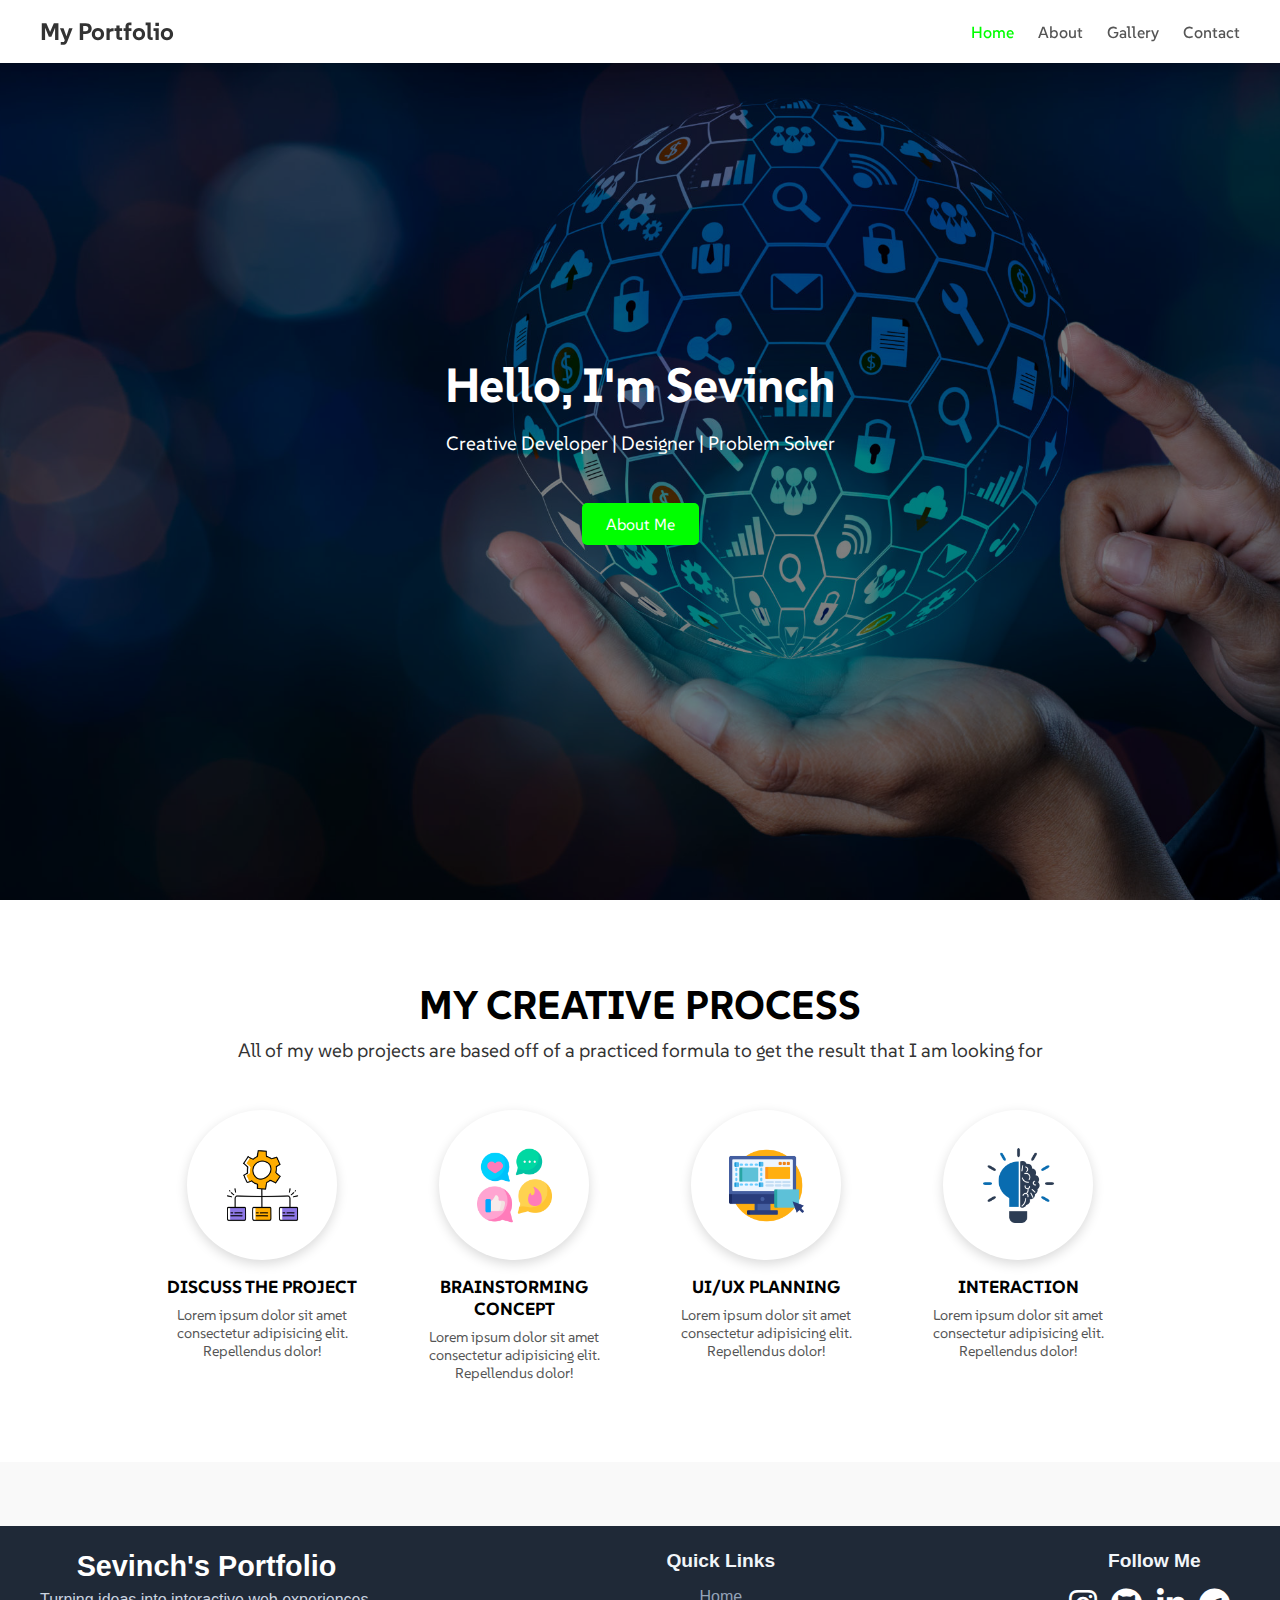
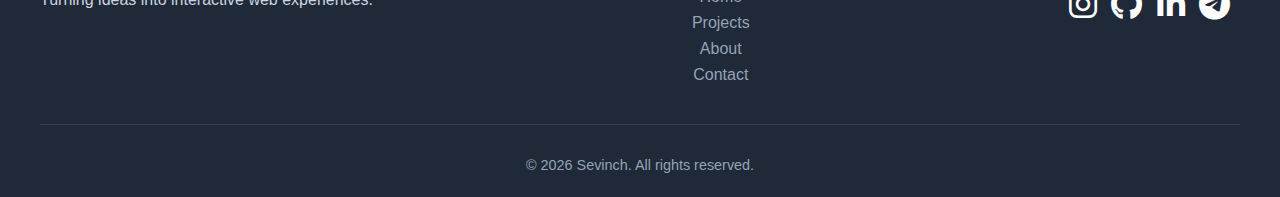
<file: index.html>
<!DOCTYPE html>
<html lang="en">
    <head>
        <meta charset="UTF-8">
        <meta http-equiv="X-UA-Compatible" content="IE=edge">
        <meta name="viewport" content="width=device-width, initial-scale=1.0">
        <link rel="stylesheet" href="./style/style.css">
        <link rel="stylesheet" href="https://cdnjs.cloudflare.com/ajax/libs/font-awesome/6.7.2/css/all.min.css" integrity="sha512-Evv84Mr4kqVGRNSgIGL/F/aIDqQb7xQ2vcrdIwxfjThSH8CSR7PBEakCr51Ck+w+/U6swU2Im1vVX0SVk9ABhg==" crossorigin="anonymous" referrerpolicy="no-referrer" />
        <title>Sevinch</title>
    </head>
    <body>
        <nav>
            <div class="nav-container">
            <div class="logo">My Portfolio</div>
        
            <input type="checkbox" id="menu-toggle" />
            <label for="menu-toggle" class="hamburger">
                <span></span>
                <span></span>
                <span></span>
            </label>
        
            <div class="nav-links">
                <a href="index.html" class="current">Home</a>
                <a href="about.html">About</a>
                <a href="gallary.html">Gallery</a>
                <a href="contact.html">Contact</a>
            </div>
            </div>
        </nav>
        
        <section class="hero">
            <div class="hero-content">
            <h1>Hello, I'm Sevinch</h1>
            <p>Creative Developer | Designer | Problem Solver</p>
            <a href="about.html" class="btn">About Me</a>
            </div>
        </section>

        <section class="process">
            <h2 class="section-title">MY CREATIVE PROCESS</h2>
            <p class="section-subtitle">
              All of my web projects are based off of a practiced formula to get the result that I am looking for
            </p>
          
            <div class="process-steps">
              <div class="step">
                <div class="step-img">
                  <img src="img/structure.png" alt="Discuss the Project" />
                  <span class="badge">1</span>
                </div>
                <h3>DISCUSS THE PROJECT</h3>
                <p>Lorem ipsum dolor sit amet consectetur adipisicing elit. Repellendus dolor!</p>
              </div>
          
              <div class="step">
                <div class="step-img">
                  <img src="img/interaction.png" alt="Brainstorming Concept" />
                  <span class="badge">2</span>
                </div>
                <h3>BRAINSTORMING CONCEPT</h3>
                <p>Lorem ipsum dolor sit amet consectetur adipisicing elit. Repellendus dolor!</p>
              </div>
          
              <div class="step">
                <div class="step-img">
                  <img src="img/ux.png" alt="UI/UX Planning" />
                  <span class="badge">3</span>
                </div>
                <h3>UI/UX PLANNING</h3>
                <p>Lorem ipsum dolor sit amet consectetur adipisicing elit. Repellendus dolor!</p>
              </div>
          
              <div class="step">
                <div class="step-img">
                  <img src="img/idea.png" alt="Interaction" />
                  <span class="badge">4</span>
                </div>
                <h3>INTERACTION</h3>
                <p>Lorem ipsum dolor sit amet consectetur adipisicing elit. Repellendus dolor!</p>
              </div>
            </div>
          </section>

          <footer class="footer">
            <div class="footer-container">
              <div class="footer-left">
                <h2>Sevinch's Portfolio</h2>
                <p>Turning ideas into interactive web experiences.</p>
              </div>
              <div class="footer-center">
                <h3>Quick Links</h3>
                <ul>
                  <li><a href="index.html">Home</a></li>
                  <li><a href="gallary.html">Projects</a></li>
                  <li><a href="about.html">About</a></li>
                  <li><a href="contact.html">Contact</a></li>
                </ul>
              </div>
              <div class="footer-right">
                <h3>Follow Me</h3>
                <div class="social-icons">
                  <a target="_blank" href="#"><i class="fa-brands fa-instagram"></i></a>
                  <a target="_blank" href="https://github.com/sevkasaid/Personal-Website"><i class="fa-brands fa-github"></i></a>
                  <a target="_blank" href="https://www.linkedin.com/authwall?trk=bf&trkInfo=AQFnyux4Jipe9wAAAZZsxI5YUhnlxFfcg4cA3wCI5gYJkzOhWcXl2ZayeL5c4IeHWQucrjoIg_741Z7NwXQ49zB4oUQIrrTdsprxOsa0LOjs8679q6TnLz8F3SGu0C29P1vuZqw=&original_referer=&sessionRedirect=https%3A%2F%2Fwww.linkedin.com%2Fin%2Fsevinch-saidova-a7704a2a6%3Futm_source%3Dshare%26utm_campaign%3Dshare_via%26utm_content%3Dprofile%26utm_medium%3Dios_app"><i class="fa-brands fa-linkedin-in"></i></a>
                  <a target="_blank" href="https://web.telegram.org/k/"><i class="fa-brands fa-telegram"></i></a>
                </div>
              </div>
            </div>
            <div class="footer-bottom">
                <p>&copy; <span id="year"></span> Sevinch. All rights reserved.</p>
            </div>
          </footer>
          

        
    </body>

    <script>
        document.getElementById("year").textContent = new Date().getFullYear();
      </script>
</html>
</file>
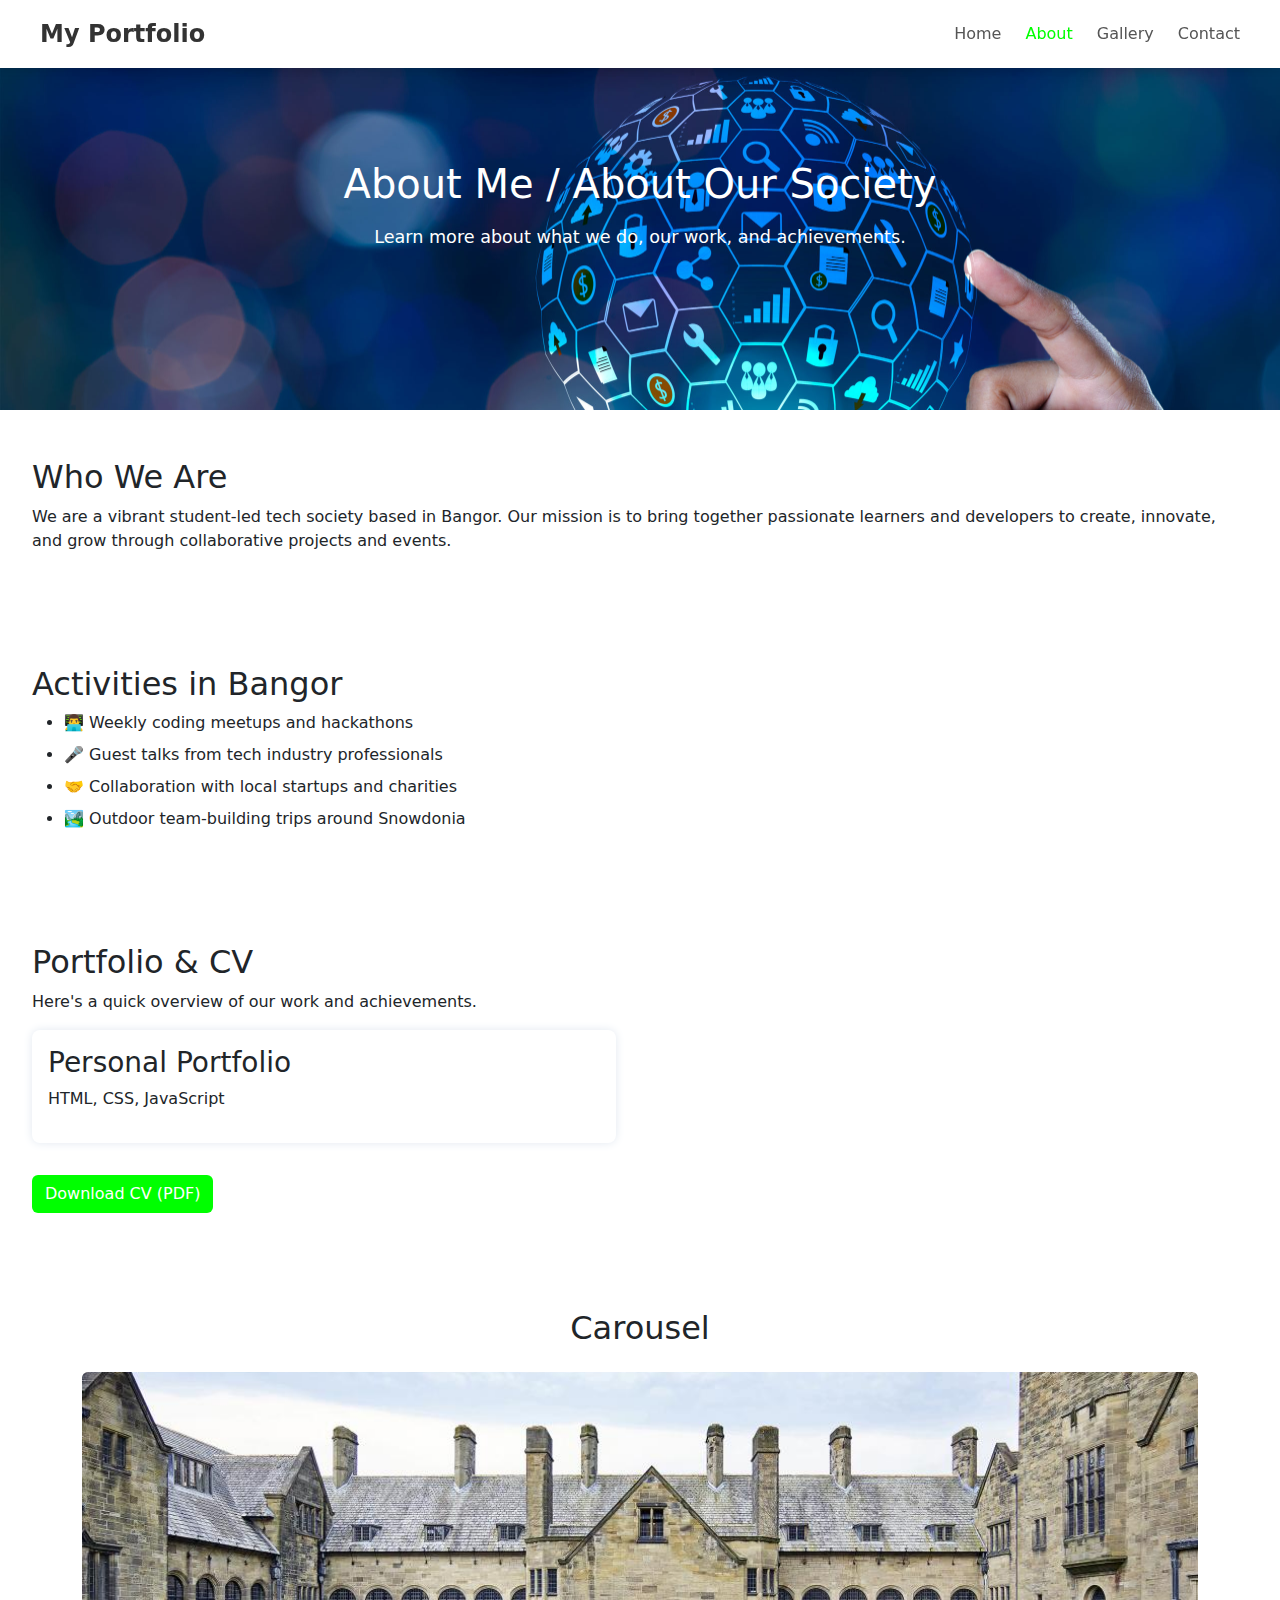
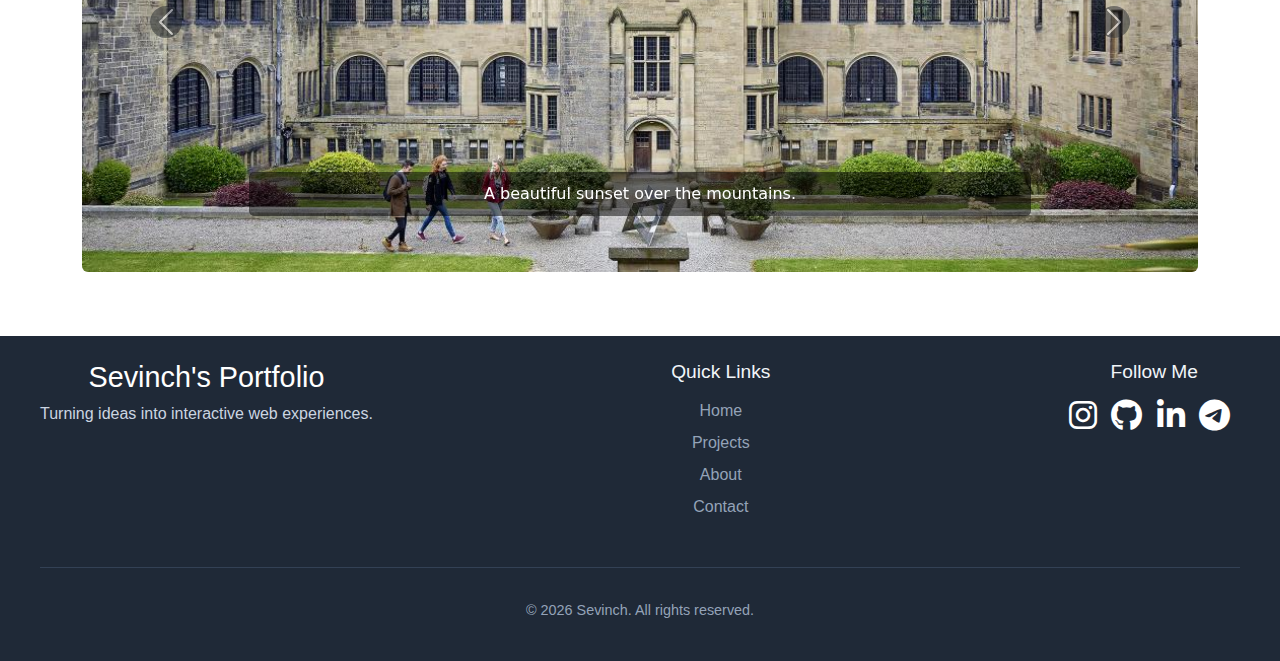
<file: about.html>
<!DOCTYPE html>
<html lang="en">
    <head>
        <meta charset="UTF-8">
        <meta http-equiv="X-UA-Compatible" content="IE=edge">
        <meta name="viewport" content="width=device-width, initial-scale=1.0">
        <link rel="stylesheet" href="./style/style.css">
        <link rel="stylesheet" href="https://cdnjs.cloudflare.com/ajax/libs/font-awesome/6.7.2/css/all.min.css" integrity="sha512-Evv84Mr4kqVGRNSgIGL/F/aIDqQb7xQ2vcrdIwxfjThSH8CSR7PBEakCr51Ck+w+/U6swU2Im1vVX0SVk9ABhg==" crossorigin="anonymous" referrerpolicy="no-referrer" />
        <link href="https://cdn.jsdelivr.net/npm/bootstrap@5.3.3/dist/css/bootstrap.min.css" rel="stylesheet">

        <title>Sevinch</title>
    </head>
    <body>
        <nav>
            <div class="nav-container">
            <div class="logo">My Portfolio</div>
        
            <input type="checkbox" id="menu-toggle" />
            <label for="menu-toggle" class="hamburger">
                <span></span>
                <span></span>
                <span></span>
            </label>
        
            <div class="nav-links">
                <a href="index.html">Home</a>
                <a href="about.html" class="current">About</a>
                <a href="gallary.html">Gallery</a>
                <a href="contact.html">Contact</a>
            </div>
            </div>
        </nav>
        <header class="about-header">
          <h1>About Me / About Our Society</h1>
          <p>Learn more about what we do, our work, and achievements.</p>
        </header>
      
        <section class="about-description">
          <h2>Who We Are</h2>
          <p>
            We are a vibrant student-led tech society based in Bangor. Our mission is to bring together
            passionate learners and developers to create, innovate, and grow through collaborative projects
            and events.
          </p>
        </section>
      
        <section class="bangor-activities">
          <h2>Activities in Bangor</h2>
          <ul>
            <li>👨‍💻 Weekly coding meetups and hackathons</li>
            <li>🎤 Guest talks from tech industry professionals</li>
            <li>🤝 Collaboration with local startups and charities</li>
            <li>🏞 Outdoor team-building trips around Snowdonia</li>
          </ul>
        </section>
      
        <section class="portfolio">
          <h2>Portfolio & CV</h2>
          <p>Here's a quick overview of our work and achievements.</p>
          <div class="projects">
            <div class="project-card">
              <h3>Personal Portfolio</h3>
              <p>HTML, CSS, JavaScript</p>
            </div>
          </div>
          <a href="https://drive.google.com/file/d/1AGFJ2AoZNtjgU1sZpNLbSgO4sAR-fp84/view?usp=drive_link" class="btn" download>Download CV (PDF)</a>
        </section>
      
        <section class="gallery container my-5">
            <h2 class="text-center mb-4">Carousel</h2>
            <div id="galleryCarousel" class="carousel slide" data-bs-ride="carousel">
              <div class="carousel-inner">
                <!-- Images will be dynamically added here -->
              </div>
              <!-- Controls -->
              <button class="carousel-control-prev" type="button" data-bs-target="#galleryCarousel" data-bs-slide="prev">
                <span class="carousel-control-prev-icon bg-dark rounded-circle p-2" aria-hidden="true"></span>
                <span class="visually-hidden">Previous</span>
              </button>
              <button class="carousel-control-next" type="button" data-bs-target="#galleryCarousel" data-bs-slide="next">
                <span class="carousel-control-next-icon bg-dark rounded-circle p-2" aria-hidden="true"></span>
                <span class="visually-hidden">Next</span>
              </button>
            </div>
          </section>          
       
          <footer class="footer">
            <div class="footer-container">
              <div class="footer-left">
                <h2>Sevinch's Portfolio</h2>
                <p>Turning ideas into interactive web experiences.</p>
              </div>
              <div class="footer-center">
                <h3>Quick Links</h3>
                <ul>
                    <li><a href="index.html">Home</a></li>
                    <li><a href="gallary.html">Projects</a></li>
                    <li><a href="about.html">About</a></li>
                    <li><a href="contact.html">Contact</a></li>
                </ul>
              </div>
              <div class="footer-right">
                <h3>Follow Me</h3>
                <div class="social-icons">
                  <a target="_blank" href="#"><i class="fa-brands fa-instagram"></i></a>
                  <a target="_blank" href="https://github.com/sevkasaid/Personal-Website"><i class="fa-brands fa-github"></i></a>
                  <a target="_blank" href="https://www.linkedin.com/authwall?trk=bf&trkInfo=AQFnyux4Jipe9wAAAZZsxI5YUhnlxFfcg4cA3wCI5gYJkzOhWcXl2ZayeL5c4IeHWQucrjoIg_741Z7NwXQ49zB4oUQIrrTdsprxOsa0LOjs8679q6TnLz8F3SGu0C29P1vuZqw=&original_referer=&sessionRedirect=https%3A%2F%2Fwww.linkedin.com%2Fin%2Fsevinch-saidova-a7704a2a6%3Futm_source%3Dshare%26utm_campaign%3Dshare_via%26utm_content%3Dprofile%26utm_medium%3Dios_app"><i class="fa-brands fa-linkedin-in"></i></a>
                  <a target="_blank" href="https://web.telegram.org/k/"><i class="fa-brands fa-telegram"></i></a>
                </div>
              </div>
            </div>
            <div class="footer-bottom">
                <p>&copy; <span id="year"></span> Sevinch. All rights reserved.</p>
            </div>
          </footer>

        <script src="./carousel.js"></script>
        <script src="https://cdn.jsdelivr.net/npm/bootstrap@5.3.3/dist/js/bootstrap.bundle.min.js"></script>

      </body>
</html>
</file>
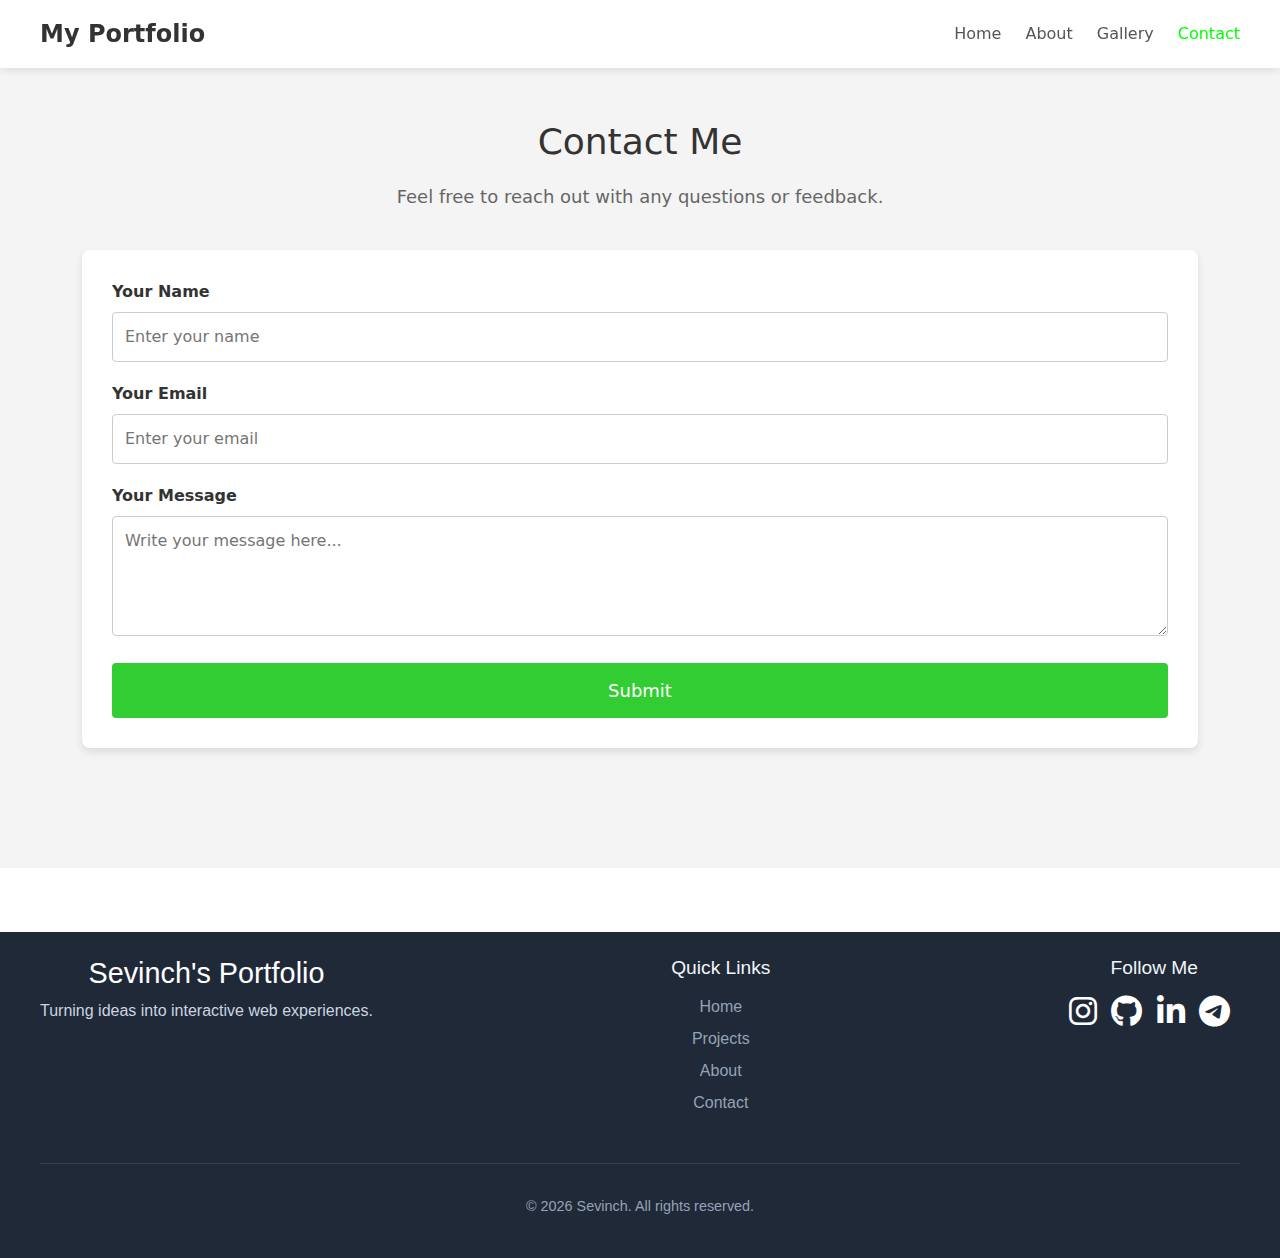
<file: contact.html>
<!DOCTYPE html>
<html lang="en">
    <head>
        <meta charset="UTF-8">
        <meta http-equiv="X-UA-Compatible" content="IE=edge">
        <meta name="viewport" content="width=device-width, initial-scale=1.0">
        <link rel="stylesheet" href="./style/style.css">
        <link rel="stylesheet" href="https://cdnjs.cloudflare.com/ajax/libs/font-awesome/6.7.2/css/all.min.css" integrity="sha512-Evv84Mr4kqVGRNSgIGL/F/aIDqQb7xQ2vcrdIwxfjThSH8CSR7PBEakCr51Ck+w+/U6swU2Im1vVX0SVk9ABhg==" crossorigin="anonymous" referrerpolicy="no-referrer" />
        <link href="https://cdn.jsdelivr.net/npm/bootstrap@5.3.3/dist/css/bootstrap.min.css" rel="stylesheet">

        <title>Sevinch</title>
    </head>
    <body>
        <nav>
            <div class="nav-container">
            <div class="logo">My Portfolio</div>
        
            <input type="checkbox" id="menu-toggle" />
            <label for="menu-toggle" class="hamburger">
                <span></span>
                <span></span>
                <span></span>
            </label>
        
            <div class="nav-links">
                <a href="index.html">Home</a>
                <a href="about.html">About</a>
                <a href="gallary.html">Gallery</a>
                <a href="contact.html" class="current">Contact</a>
            </div>
            </div>
        </nav>

        <section class="contact-section">
            <div class="container">
              <h2 class="contact-heading">Contact Me</h2>
              <p class="contact-description">Feel free to reach out with any questions or feedback.</p>
              <form class="contact-form">
                <div class="form-group">
                  <label for="name" class="form-label">Your Name</label>
                  <input type="text" id="name" class="form-input" placeholder="Enter your name" required />
                </div>
                <div class="form-group">
                  <label for="email" class="form-label">Your Email</label>
                  <input type="email" id="email" class="form-input" placeholder="Enter your email" required />
                </div>
                <div class="form-group">
                  <label for="message" class="form-label">Your Message</label>
                  <textarea id="message" class="form-input" placeholder="Write your message here..." required></textarea>
                </div>
                <button type="submit" class="submit-button">Submit</button>
              </form>
            </div>
          </section>
          
          <footer class="footer">
            <div class="footer-container">
              <div class="footer-left">
                <h2>Sevinch's Portfolio</h2>
                <p>Turning ideas into interactive web experiences.</p>
              </div>
              <div class="footer-center">
                <h3>Quick Links</h3>
                <ul>
                    <li><a href="index.html">Home</a></li>
                    <li><a href="gallary.html">Projects</a></li>
                    <li><a href="about.html">About</a></li>
                    <li><a href="contact.html">Contact</a></li>
                </ul>
              </div>
              <div class="footer-right">
                <h3>Follow Me</h3>
                <div class="social-icons">
                  <a target="_blank" href="#"><i class="fa-brands fa-instagram"></i></a>
                  <a target="_blank" href="https://github.com/sevkasaid/Personal-Website"><i class="fa-brands fa-github"></i></a>
                  <a target="_blank" href="https://www.linkedin.com/authwall?trk=bf&trkInfo=AQFnyux4Jipe9wAAAZZsxI5YUhnlxFfcg4cA3wCI5gYJkzOhWcXl2ZayeL5c4IeHWQucrjoIg_741Z7NwXQ49zB4oUQIrrTdsprxOsa0LOjs8679q6TnLz8F3SGu0C29P1vuZqw=&original_referer=&sessionRedirect=https%3A%2F%2Fwww.linkedin.com%2Fin%2Fsevinch-saidova-a7704a2a6%3Futm_source%3Dshare%26utm_campaign%3Dshare_via%26utm_content%3Dprofile%26utm_medium%3Dios_app"><i class="fa-brands fa-linkedin-in"></i></a>
                  <a target="_blank" href="https://web.telegram.org/k/"><i class="fa-brands fa-telegram"></i></a>
                </div>
              </div>
            </div>
            <div class="footer-bottom">
                <p>&copy; <span id="year"></span> Sevinch. All rights reserved.</p>
            </div>
          </footer>
      
        <script>
          document.getElementById("year").textContent = new Date().getFullYear();
        </script>

      </body>
</html>
</file>
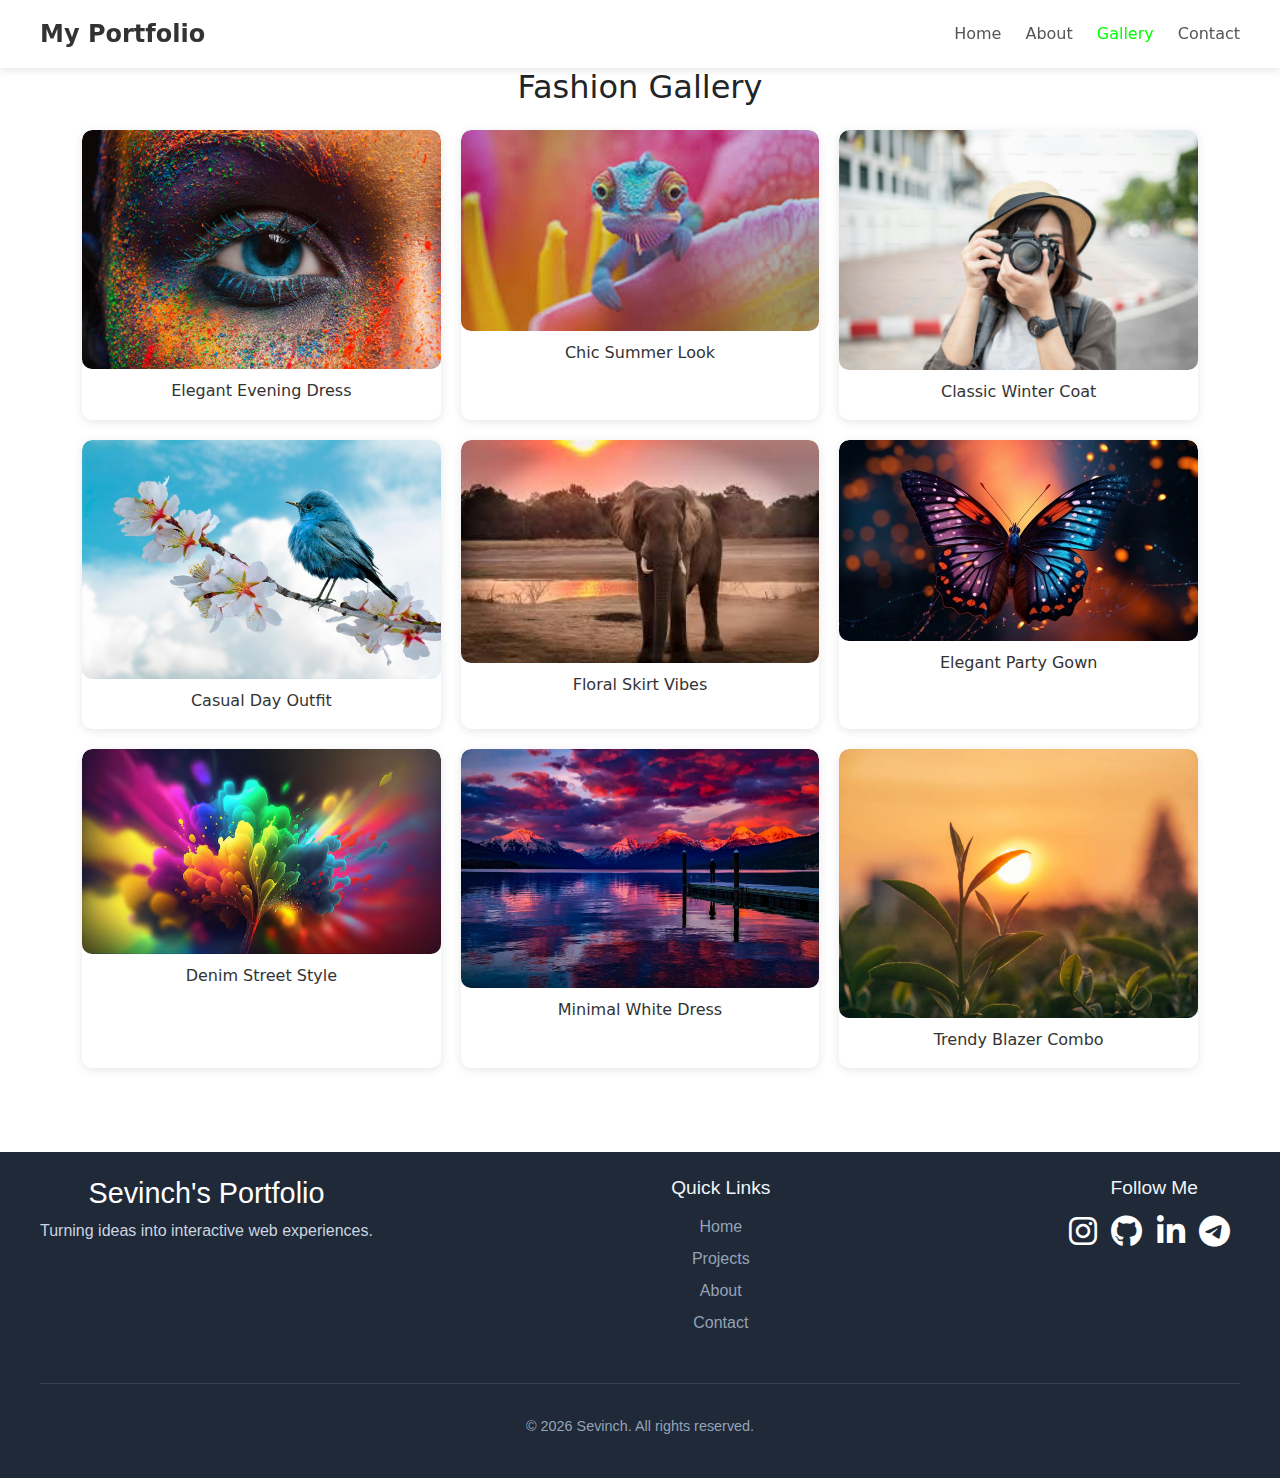
<file: gallary.html>
<!DOCTYPE html>
<html lang="en">
    <head>
        <meta charset="UTF-8">
        <meta http-equiv="X-UA-Compatible" content="IE=edge">
        <meta name="viewport" content="width=device-width, initial-scale=1.0">
        <link rel="stylesheet" href="./style/style.css">
        <link rel="stylesheet" href="https://cdnjs.cloudflare.com/ajax/libs/font-awesome/6.7.2/css/all.min.css" integrity="sha512-Evv84Mr4kqVGRNSgIGL/F/aIDqQb7xQ2vcrdIwxfjThSH8CSR7PBEakCr51Ck+w+/U6swU2Im1vVX0SVk9ABhg==" crossorigin="anonymous" referrerpolicy="no-referrer" />
        <link href="https://cdn.jsdelivr.net/npm/bootstrap@5.3.3/dist/css/bootstrap.min.css" rel="stylesheet">

        <title>Sevinch</title>
    </head>
    <body>
        <nav>
            <div class="nav-container">
            <div class="logo">My Portfolio</div>
        
            <input type="checkbox" id="menu-toggle" />
            <label for="menu-toggle" class="hamburger">
                <span></span>
                <span></span>
                <span></span>
            </label>
        
            <div class="nav-links">
                <a href="index.html">Home</a>
                <a href="about.html">About</a>
                <a href="gallary.html" class="current">Gallery</a>
                <a href="contact.html">Contact</a>
            </div>
            </div>
        </nav>
         
        <section class="image-gallery container my-5">
          <h2 class="text-center mb-4">Fashion Gallery</h2>
          <div id="galleryGrid" class="gallery-grid"></div>
        </section>        
       
          <footer class="footer">
            <div class="footer-container">
              <div class="footer-left">
                <h2>Sevinch's Portfolio</h2>
                <p>Turning ideas into interactive web experiences.</p>
              </div>
              <div class="footer-center">
                <h3>Quick Links</h3>
                <ul>
                    <li><a href="index.html">Home</a></li>
                    <li><a href="projects.html">Projects</a></li>
                    <li><a href="about.html">About</a></li>
                    <li><a href="contact.html">Contact</a></li>
                </ul>
              </div>
              <div class="footer-right">
                <h3>Follow Me</h3>
                <div class="social-icons">
                  <a target="_blank" href="#"><i class="fa-brands fa-instagram"></i></a>
                  <a target="_blank" href="https://github.com/sevkasaid/Personal-Website"><i class="fa-brands fa-github"></i></a>
                  <a target="_blank" href="https://www.linkedin.com/authwall?trk=bf&trkInfo=AQFnyux4Jipe9wAAAZZsxI5YUhnlxFfcg4cA3wCI5gYJkzOhWcXl2ZayeL5c4IeHWQucrjoIg_741Z7NwXQ49zB4oUQIrrTdsprxOsa0LOjs8679q6TnLz8F3SGu0C29P1vuZqw=&original_referer=&sessionRedirect=https%3A%2F%2Fwww.linkedin.com%2Fin%2Fsevinch-saidova-a7704a2a6%3Futm_source%3Dshare%26utm_campaign%3Dshare_via%26utm_content%3Dprofile%26utm_medium%3Dios_app"><i class="fa-brands fa-linkedin-in"></i></a>
                  <a target="_blank" href="https://web.telegram.org/k/"><i class="fa-brands fa-telegram"></i></a>
                </div>
              </div>
            </div>
            <div class="footer-bottom">
                <p>&copy; <span id="year"></span> Sevinch. All rights reserved.</p>
            </div>
          </footer>

          <script src="./gallary.js"></script>

      </body>
</html>
</file>
<file: style/style.css>
@import url('https://fonts.googleapis.com/css2?family=Dosis:wght@200..800&family=SUSE:wght@100..800&family=Winky+Rough:ital,wght@0,300..900;1,300..900&display=swap');

* {
    margin: 0;
    padding: 0;
    box-sizing: border-box;
  }

  body {
    font-family: "SUSE", sans-serif;
    font-optical-sizing: auto;
    font-weight: normal;
    font-style: normal;
    background: #f9f9f9;
  }

  .current {
    color: lime !important;
  }

  nav {
    background-color: #ffffff;
    box-shadow: 0 2px 8px rgba(0, 0, 0, 0.1);
    padding: 1rem 2rem;
    position: fixed;
    width: 100%;
    top: 0;
    z-index: 1000;
  }

  .nav-container {
    display: flex;
    align-items: center;
    justify-content: space-between;
    max-width: 1200px;
    margin: 0 auto;
  }

  .logo {
    font-size: 1.5rem;
    font-weight: bold;
    color: #333;
  }

  .nav-links {
    display: flex;
    gap: 1.5rem;
  }

  .nav-links a {
    text-decoration: none;
    color: #555;
    font-weight: 500;
    transition: color 0.3s ease;
  }

  .nav-links a:hover {
    color: lime;
  }

  .hamburger {
    display: none;
    flex-direction: column;
    cursor: pointer;
  }

  .hamburger span {
    height: 3px;
    width: 25px;
    background: #333;
    margin: 4px 0;
    transition: 0.4s;
  }

  #menu-toggle {
    display: none;
  }

  .process {
    padding: 5rem 2rem;
    background: #fff;
    text-align: center;
  }
  
  .section-title {
    font-size: 2.5rem;
    margin-bottom: 0.5rem;
  }
  
  .section-subtitle {
    font-size: 1.2rem;
    margin-bottom: 3rem;
    color: #333;
  }
  
  .process-steps {
    display: flex;
    flex-wrap: wrap;
    justify-content: center;
    gap: 2rem;
  }
  
  .step {
    max-width: 220px;
  }
  
  .step-img {
    display: flex;
    justify-content: center;
    align-items: center;
    position: relative;
    border-radius: 50%;
    overflow: hidden;
    width: 150px;
    height: 150px;
    margin: 0 auto 1rem;
    box-shadow: 0 4px 12px rgba(0, 0, 0, 0.15);
    transition: transform 0.3s ease;
  }
  
  .step-img img {
    width: 50%;
    height: 50%;
    object-fit: cover;
  }
  
  .step-img:hover {
    transform: scale(1.05);
  }
  
  .badge {
    position: absolute;
    top: -10px;
    right: -10px;
    background: limegreen;
    color: white;
    font-weight: bold;
    padding: 8px 12px;
    border-radius: 50%;
    font-size: 1rem;
  }
  
  .step h3 {
    font-size: 1.1rem;
    margin-top: 1rem;
    margin-bottom: 0.5rem;
    text-transform: uppercase;
  }
  
  .step p {
    font-size: 0.9rem;
    color: #555;
  }

  .footer {
    background: #0f172a;
    color: #f8fafc;
    padding: 3rem 2rem 1rem;
    font-family: 'Segoe UI', sans-serif;
  }
  
  .footer-container {
    display: flex;
    flex-wrap: wrap;
    justify-content: space-between;
    gap: 2rem;
    max-width: 1200px;
    margin: auto;
    border-bottom: 1px solid #334155;
    padding-bottom: 2rem;
  }
  
  .footer-left h2 {
    font-size: 1.8rem;
    margin-bottom: 0.5rem;
  }
  
  .footer-left p {
    font-size: 1rem;
    color: #cbd5e1;
  }
  
  .footer-center h3,
  .footer-right h3 {
    font-size: 1.2rem;
    margin-bottom: 1rem;
    color: #f1f5f9;
  }
  
  .footer-center ul {
    list-style: none;
    padding: 0;
  }
  
  .footer-center ul li {
    margin: 0.5rem 0;
  }
  
  .footer-center ul li a {
    color: #94a3b8;
    text-decoration: none;
    transition: color 0.3s;
  }
  
  .footer-center ul li a:hover {
    color: lime;
  }
  
  .social-icons a {
    margin-right: 10px;
    display: inline-block;
    transition: transform 0.3s ease;
  }
  
  .social-icons img {
    width: 24px;
    height: 24px;
    filter: invert(1);
  }
  
  .social-icons a:hover i {
    transform: scale(1.1);
    color: lime;
  }
  
  .footer-bottom {
    text-align: center;
    margin-top: 2rem;
    font-size: 0.9rem;
    color: #94a3b8;
  }

  .social-icons i {
    font-size: 2rem;
    color: #fff;
  }

  @media (max-width: 768px) {
    .nav-links {
      position: absolute;
      top: 100%;
      left: 0;
      width: 100%;
      background-color: #fff;
      flex-direction: column;
      overflow: hidden;
      max-height: 0;
      transition: max-height 0.4s ease-in-out;
    }

    .nav-links a {
      padding: 1rem;
      border-top: 1px solid #eee;
    }

    .hamburger {
      display: flex;
    }

    #menu-toggle:checked + .hamburger + .nav-links {
      max-height: 500px;
    }
  }

  /* Hero Section */
  .hero {
    background: url('../img/about.jpg') no-repeat center center/cover;
    height: 100vh;
    display: flex;
    align-items: center;
    justify-content: center;
    text-align: center;
    color: white;
    padding: 0 1rem;
    position: relative;
  }

  .hero::before {
    content: "";
    position: absolute;
    top: 0; left: 0;
    width: 100%;
    height: 100%;
    background-color: rgba(0, 0, 0, 0.5);
    z-index: 1;
  }

  .hero-content {
    position: relative;
    z-index: 2;
  }

  .hero h1 {
    font-size: 3rem;
    margin-bottom: 1rem;
  }

  .hero p {
    font-size: 1.2rem;
    margin-bottom: 2rem;
  }

  .hero button {
    padding: 0.75rem 2rem;
    font-size: 1rem;
    border: none;
    background-color: limegreen;
    color: white;
    border-radius: 25px;
    cursor: pointer;
    transition: background-color 0.3s ease;
  }

  .hero button:hover {
    background-color: lime;
  }

  /* About page */
  header.about-header {
    background-image: url('../img/about.jpg');
    background-size: cover;
    color: white;
    padding: 10rem 2rem;
    text-align: center;
  }
  
  header.about-header h1 {
    font-size: 2.5rem;
    margin-bottom: 1rem;
  }
  
  header.about-header p {
    font-size: 1.1rem;
    max-width: 700px;
    margin: 0 auto;
  }
  
  section {
    padding: 3rem 2rem;
    margin: auto;
  }
  
  h2 {
    font-size: 2rem;
    margin-bottom: 1rem;
  }
  
  ul li {
    margin: 0.5rem 0;
    font-size: 1rem;
  }
  
  .projects {
    display: flex;
    flex-wrap: wrap;
    gap: 1rem;
    margin: 1rem 0;
  }
  
  .project-card {
    background: white;
    padding: 1rem;
    box-shadow: 0 0 10px #e2e8f0;
    border-radius: 8px;
    flex: 1;
    min-width: 250px;
    max-width: 48%;
  }
  
  .btn {
    display: inline-block;
    background: lime !important;
    color: white !important;
    padding: 0.7rem 1.5rem;
    border-radius: 5px;
    text-decoration: none;
    margin-top: 1rem;
  }
  
  .carousel-inner img {
    max-height: 500px;
    object-fit: cover;
  }

  .carousel-caption p {
    background-color: rgba(0, 0, 0, 0.5);
    color: white;
    padding: 10px;
    border-radius: 5px;
  }
  
  
  .footer {
    background: #1f2937;
    color: white;
    text-align: center;
    padding: 1.5rem 1rem;
    margin-top: 4rem;
  }

  /* Contact Section */
.contact-section {
    background-color: #f4f4f4;
    padding: 120px 0;
  }
  
  .container {
    max-width: 1200px;
    margin: 0 auto;
    padding: 0 20px;
  }
  
  .contact-heading {
    font-size: 36px;
    color: #333;
    text-align: center;
    margin-bottom: 20px;
  }
  
  .contact-description {
    text-align: center;
    font-size: 18px;
    color: #666;
    margin-bottom: 40px;
  }
  
  /* Form Styling */
  .contact-form {
    background-color: white;
    padding: 30px;
    border-radius: 8px;
    box-shadow: 0 4px 8px rgba(0, 0, 0, 0.1);
  }
  
  .form-group {
    margin-bottom: 20px;
  }
  
  .form-label {
    font-size: 16px;
    font-weight: bold;
    color: #333;
    margin-bottom: 8px;
    display: block;
  }
  
  .form-input {
    width: 100%;
    padding: 12px;
    font-size: 16px;
    border: 1px solid #ccc;
    border-radius: 4px;
    box-sizing: border-box;
  }
  
  .form-input:focus {
    border-color: lime;
    outline: none;
  }
  
  textarea.form-input {
    min-height: 120px;
    resize: vertical;
  }
  
  .submit-button {
    width: 100%;
    padding: 14px;
    font-size: 18px;
    background-color: limegreen;
    color: white;
    border: none;
    border-radius: 4px;
    cursor: pointer;
    transition: background-color 0.3s ease;
  }
  
  .submit-button:hover {
    background-color: lime;
  }
  
  @media (max-width: 768px) {
    .contact-heading {
      font-size: 28px;
    }
    .contact-description {
      font-size: 16px;
    }
    .contact-form {
      padding: 20px;
    }
  }

  /* Gallary page */
  .image-gallery {
    padding: 20px;
  }
  
  .gallery-grid {
    display: grid;
    grid-template-columns: repeat(3, 1fr);
    gap: 20px;
  }
  
  .gallery-item {
    position: relative;
    overflow: hidden;
    border-radius: 10px;
    box-shadow: 0 2px 10px rgba(0, 0, 0, 0.1);
    transition: transform 0.3s ease;
  }
  
  .gallery-item:hover {
    transform: scale(1.03);
  }
  
  .gallery-item img {
    width: 100%;
    display: block;
    border-radius: 10px;
  }
  
  .caption {
    text-align: center;
    margin-top: 10px;
    font-weight: 500;
    color: #333;
  }
  
  /* Responsive: 1-column on small screens, 2 on tablets */
  @media (max-width: 768px) {
    .gallery-grid {
      grid-template-columns: repeat(2, 1fr);
    }
  }
  @media (max-width: 500px) {
    .gallery-grid {
      grid-template-columns: 1fr;
    }
  }  

  .lightbox {
    position: fixed;
    top: 0;
    left: 0;
    width: 100%;
    height: 100%;
    background: rgba(0, 0, 0, 0.8);
    display: flex;
    justify-content: center;
    align-items: center;
    z-index: 1000;
  }
  
  .lightbox-content {
    position: relative;
    max-width: 90%;
    max-height: 90%;
  }
  
  .lightbox-content img {
    width: 100%;
    height: auto;
    border-radius: 10px;
  }
  
  .close-btn {
    display: flex;
    align-items: center;
    justify-content: center;
    width: 50px;
    height: 50px;
    position: absolute;
    top: -10px;
    right: -10px;
    font-size: 30px;
    background: #fff;
    border: none;
    border-radius: 50%;
    padding: 5px 10px;
    cursor: pointer;
    z-index: 1001;
    box-shadow: 0 0 10px #000;
  }
  
  
  
  /* 🔁 Responsive Media Queries */
  
  /* Tablets (768px and down) */
  @media (max-width: 768px) {
    header.about-header h1 {
      font-size: 2rem;
    }
  
    .project-card {
      max-width: 100%;
    }
  }
  
  /* Phones (480px and down) */
  @media (max-width: 480px) {
    header.about-header {
      padding: 6rem 1rem;
    }
  
    header.about-header h1 {
      font-size: 1.7rem;
    }
  
    header.about-header p {
      font-size: 1rem;
    }
  
    section {
      padding: 2rem 1rem;
    }
  
    h2 {
      font-size: 1.5rem;
    }
  
    ul li {
      font-size: 0.95rem;
    }
  
    .btn {
      padding: 0.6rem 1.2rem;
      font-size: 0.95rem;
    }
  
    .gallery-grid {
      grid-template-columns: 1fr;
    }
  }

  @media (max-width: 600px) {
    .hero h1 {
      font-size: 2rem;
    }

    .hero p {
      font-size: 1rem;
    }
}
</file>
